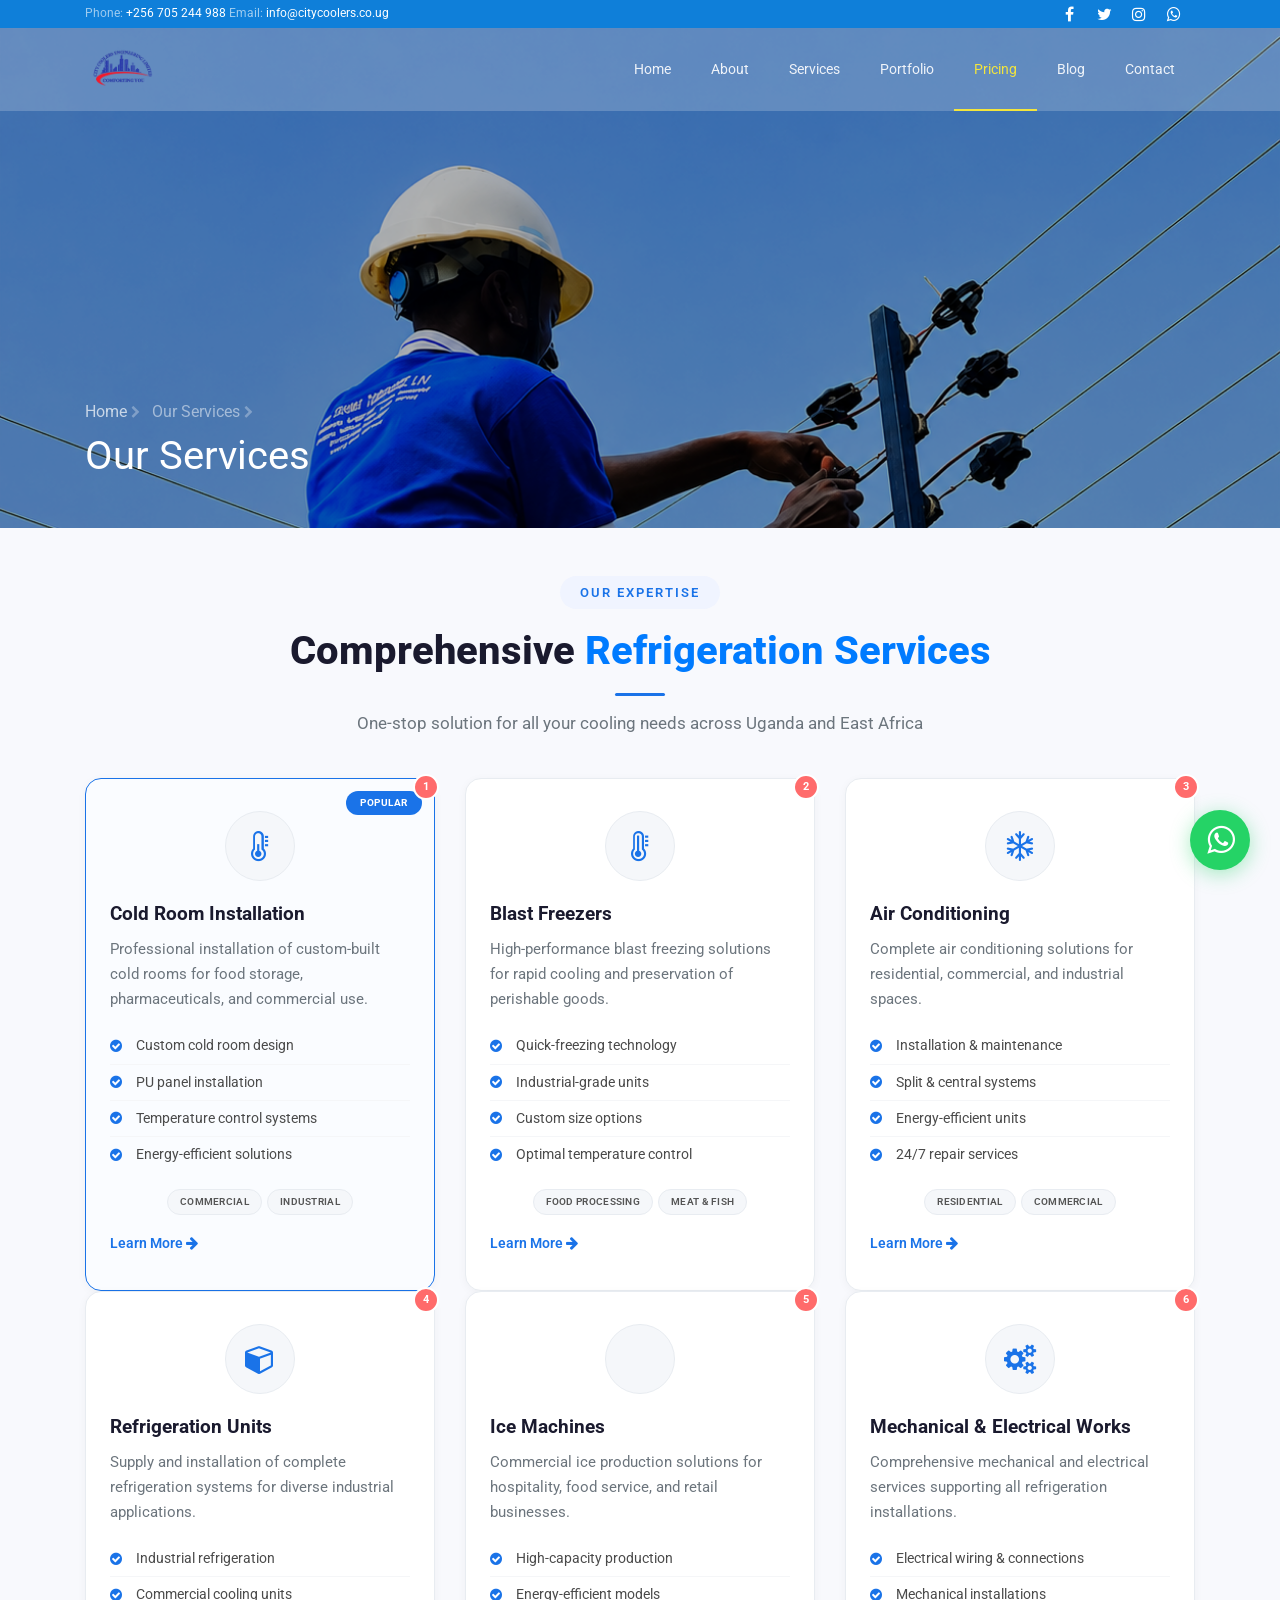
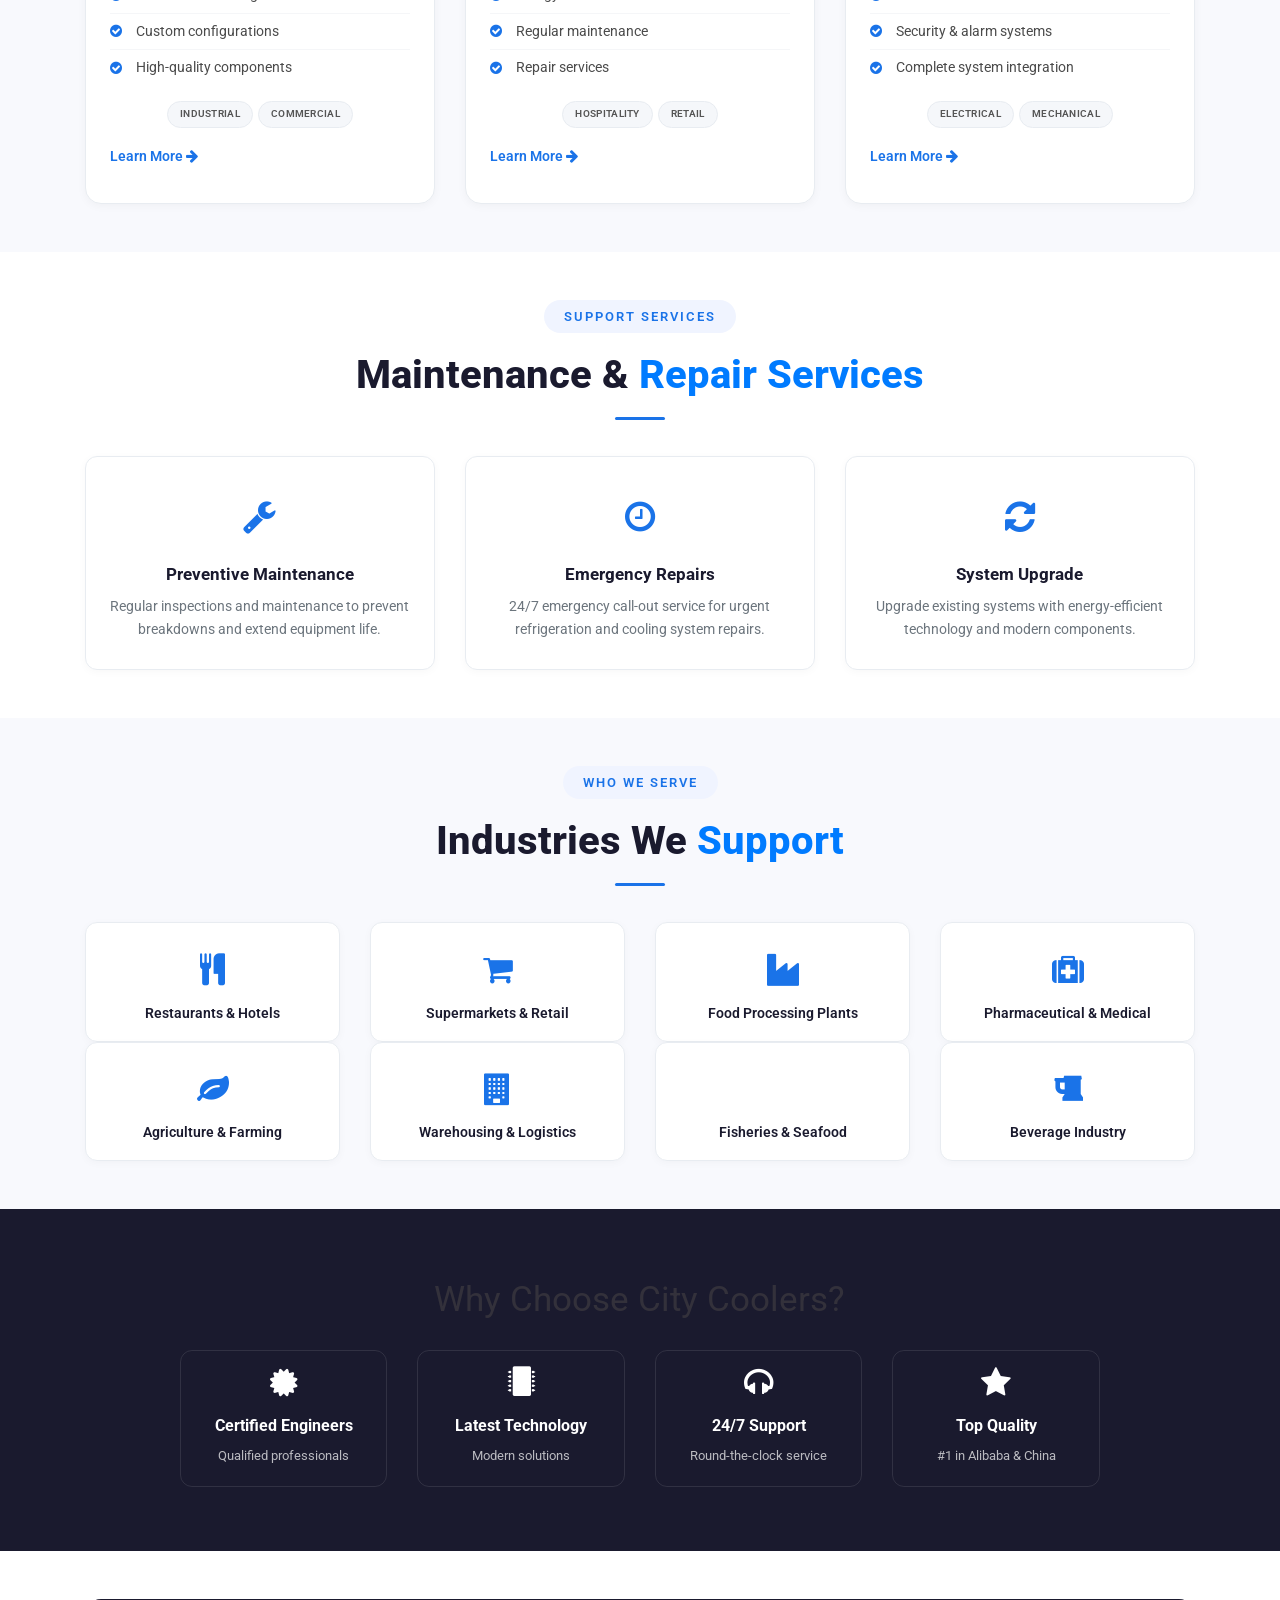
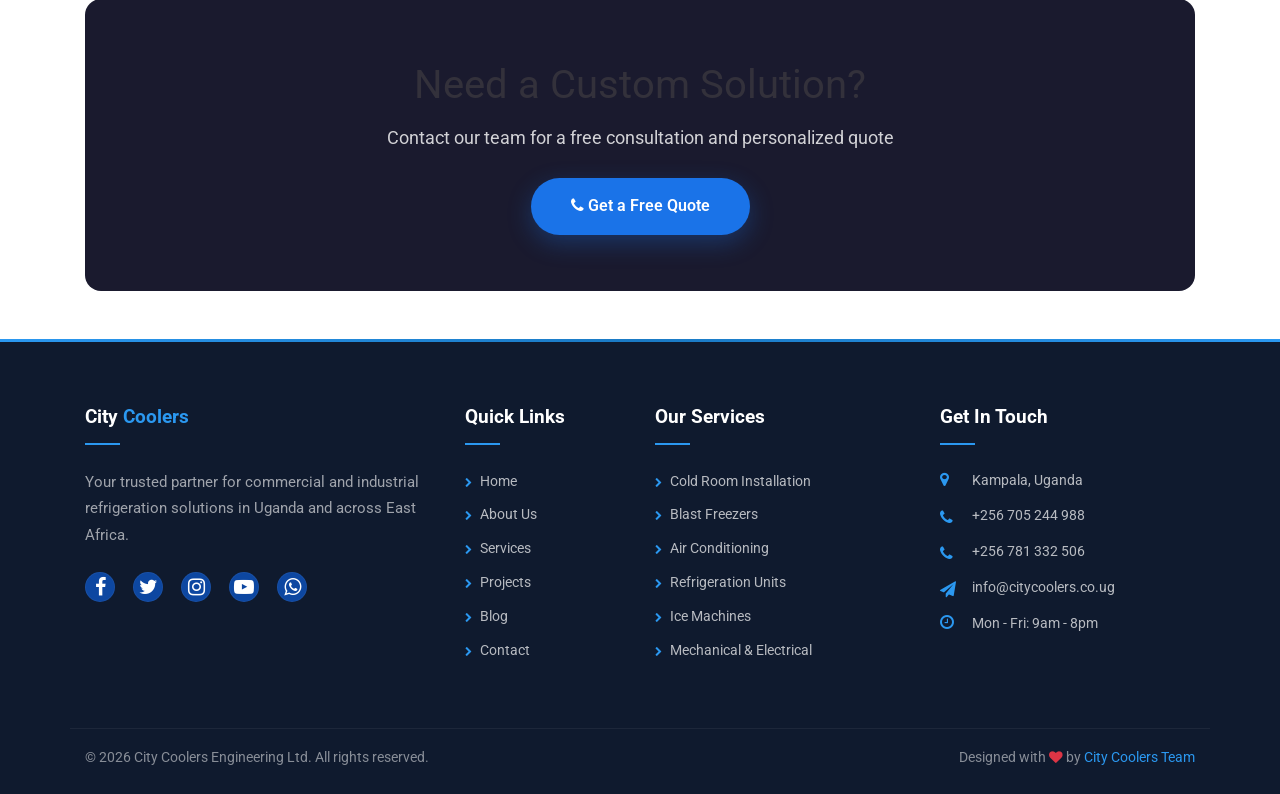
<file: pricing.html>
<!DOCTYPE html>
<html lang="en">
<head>
    <!-- Primary Meta Tags -->
    <title>Pricing - City Coolers Engineering Ltd | Affordable Refrigeration Solutions</title>
    <meta name="description" content="Get affordable pricing for refrigeration, air conditioning, and cold room installation services from City Coolers in Kampala, Uganda. Request a free quote today.">
    <meta name="keywords" content="refrigeration pricing Uganda, air conditioning cost Kampala, cold room installation price, affordable cooling solutions, City Coolers pricing">
    <meta name="robots" content="index, follow">
    
    <!-- Open Graph / Facebook -->
    <meta property="og:type" content="website">
    <meta property="og:url" content="https://www.citycoolers.co.ug/pricing.html">
    <meta property="og:title" content="Pricing - City Coolers Engineering Ltd | Affordable Refrigeration Solutions">
    <meta property="og:description" content="Affordable pricing for refrigeration, air conditioning, and cold room installation services in Kampala, Uganda. Request a free quote today.">
    <meta property="og:image" content="https://www.citycoolers.co.ug/images/og-pricing.jpg">
    <meta property="og:image:width" content="1200">
    <meta property="og:image:height" content="630">
    
     <link rel="icon" type="image/svg+xml" href="images/logo.png">
    <!-- Twitter -->
    <meta name="twitter:card" content="summary_large_image">
    <meta name="twitter:title" content="Pricing - City Coolers Engineering Ltd | Affordable Refrigeration Solutions">
    <meta name="twitter:description" content="Affordable pricing for refrigeration, air conditioning, and cold room installation services. Request a free quote today.">
    <meta name="twitter:image" content="https://www.citycoolers.co.ug/images/og-pricing.jpg">
    
    <meta charset="utf-8">
    <meta name="viewport" content="width=device-width, initial-scale=1, shrink-to-fit=no">
    
    <link href="https://fonts.googleapis.com/css?family=Roboto:300,400,500,700&display=swap" rel="stylesheet">
    <link rel="stylesheet" href="https://stackpath.bootstrapcdn.com/font-awesome/4.7.0/css/font-awesome.min.css">
    <link rel="stylesheet" href="css/animate.css">
    <link rel="stylesheet" href="css/owl.carousel.min.css">
    <link rel="stylesheet" href="css/owl.theme.default.min.css">
    <link rel="stylesheet" href="css/magnific-popup.css">
    <link rel="stylesheet" href="css/flaticon.css">
    <link rel="stylesheet" href="css/style.css">

    
    <style>
        /* =============================================
                   SIMPLE & CLEAN STYLES
                   ============================================= */
        
        /* ----- Section Headers ----- */
        .section-title-wrapper .subheading {
            display: inline-block;
            font-size: 0.8rem;
            letter-spacing: 2px;
            text-transform: uppercase;
            background: #f0f4ff;
            color: #1a73e8;
            padding: 5px 20px;
            border-radius: 50px;
            font-weight: 600;
        }
        
        .section-title-wrapper h2 {
            font-size: 2.5rem;
            font-weight: 800;
            color: #1a1a2e;
            margin-top: 12px;
        }
        
        .section-title-wrapper h2 .text-primary {
            color: #1a73e8;
        }
        
        .section-title-wrapper .section-divider {
            width: 50px;
            height: 3px;
            background: #1a73e8;
            margin: 12px auto;
            border-radius: 2px;
        }
        
        /* ----- Service Cards - Clean & Simple ----- */
        .service-card {
            background: #ffffff;
            border-radius: 16px;
            padding: 2rem 1.5rem;
            transition: all 0.3s ease;
            border: 1px solid #e8ecf1;
            box-shadow: 0 2px 10px rgba(0,0,0,0.04);
            height: 100%;
            position: relative;
        }
        
        .service-card:hover {
            transform: translateY(-6px);
            box-shadow: 0 10px 30px rgba(0,0,0,0.08);
            border-color: #1a73e8;
        }
        
        .service-card .icon-wrapper {
            width: 70px;
            height: 70px;
            background: #f5f7fa;
            border-radius: 50%;
            display: flex;
            align-items: center;
            justify-content: center;
            margin: 0 auto 1.2rem;
            font-size: 30px;
            color: #1a73e8;
            transition: all 0.3s ease;
            border: 1px solid #e8ecf1;
        }
        
        .service-card:hover .icon-wrapper {
            background: #1a73e8;
            color: #fff;
            border-color: #1a73e8;
        }
        
        .service-card .icon-wrapper .icon-badge {
            position: absolute;
            top: -5px;
            right: -5px;
            width: 26px;
            height: 26px;
            background: #ff6b6b;
            border-radius: 50%;
            display: flex;
            align-items: center;
            justify-content: center;
            font-size: 11px;
            color: #fff;
            font-weight: 700;
            border: 2px solid #fff;
        }
        
        .service-card .card-title {
            font-size: 1.2rem;
            font-weight: 700;
            color: #1a1a2e;
            margin-bottom: 0.5rem;
        }
        
        .service-card .card-text {
            color: #6c757d;
            font-size: 0.92rem;
            line-height: 1.7;
            margin-bottom: 1rem;
        }
        
        /* Feature List - Always Visible */
        .service-card .feature-list {
            list-style: none;
            padding: 0;
            margin: 0 0 1rem 0;
            text-align: left;
        }
        
        .service-card .feature-list li {
            padding: 5px 0;
            font-size: 0.88rem;
            color: #4a4a4a;
            display: flex;
            align-items: center;
            gap: 8px;
            border-bottom: 1px solid #f5f6f8;
        }
        
        .service-card .feature-list li:last-child {
            border-bottom: none;
        }
        
        .service-card .feature-list li i {
            color: #1a73e8;
            font-size: 0.9rem;
            width: 18px;
        }
        
        .service-card .service-tags {
            margin-top: 0.8rem;
            display: flex;
            flex-wrap: wrap;
            gap: 5px;
            justify-content: center;
        }
        
        .service-card .service-tags span {
            background: #f5f7fa;
            color: #555;
            padding: 3px 12px;
            border-radius: 15px;
            font-size: 0.65rem;
            font-weight: 600;
            text-transform: uppercase;
            letter-spacing: 0.3px;
            border: 1px solid #e8ecf1;
        }
        
        .service-card:hover .service-tags span {
            background: #1a73e8;
            color: #fff;
            border-color: #1a73e8;
        }
        
        .service-card .card-link {
            display: inline-block;
            margin-top: 1rem;
            color: #1a73e8;
            font-weight: 600;
            font-size: 0.9rem;
            text-decoration: none;
            transition: all 0.3s ease;
        }
        
        .service-card .card-link i {
            transition: transform 0.3s ease;
            display: inline-block;
        }
        
        .service-card:hover .card-link i {
            transform: translateX(4px);
        }
        
        /* Popular Card */
        .service-card.popular {
            border-color: #1a73e8;
            background: #fafcff;
        }
        
        .service-card.popular .popular-badge {
            position: absolute;
            top: 12px;
            right: 12px;
            background: #1a73e8;
            color: #fff;
            padding: 3px 14px;
            border-radius: 15px;
            font-size: 0.6rem;
            font-weight: 700;
            text-transform: uppercase;
            letter-spacing: 0.5px;
        }
        
        /* ----- Industry Cards ----- */
        .industry-card {
            background: #ffffff;
            border-radius: 12px;
            padding: 1.2rem;
            text-align: center;
            transition: all 0.3s ease;
            border: 1px solid #e8ecf1;
            box-shadow: 0 2px 8px rgba(0,0,0,0.03);
            height: 100%;
        }
        
        .industry-card:hover {
            transform: translateY(-4px);
            border-color: #1a73e8;
            box-shadow: 0 8px 25px rgba(0,0,0,0.06);
        }
        
        .industry-card .industry-icon {
            font-size: 2rem;
            color: #1a73e8;
            display: block;
            margin-bottom: 0.3rem;
        }
        
        .industry-card h6 {
            font-weight: 600;
            color: #1a1a2e;
            margin: 0;
            font-size: 0.88rem;
        }
        
        /* ----- Maintenance Cards ----- */
        .maintenance-card {
            background: #ffffff;
            border-radius: 12px;
            padding: 1.8rem 1.5rem;
            text-align: center;
            transition: all 0.3s ease;
            border: 1px solid #e8ecf1;
            box-shadow: 0 2px 8px rgba(0,0,0,0.03);
            height: 100%;
        }
        
        .maintenance-card:hover {
            transform: translateY(-4px);
            border-color: #1a73e8;
            box-shadow: 0 8px 25px rgba(0,0,0,0.06);
        }
        
        .maintenance-card .maintenance-icon {
            font-size: 2.2rem;
            color: #1a73e8;
            display: block;
            margin-bottom: 0.8rem;
        }
        
        .maintenance-card h5 {
            font-weight: 700;
            color: #1a1a2e;
            font-size: 1.05rem;
        }
        
        .maintenance-card p {
            color: #6c757d;
            font-size: 0.88rem;
            line-height: 1.6;
            margin: 0;
        }
        
        /* ----- CTA Banner ----- */
        .cta-banner {
            background: #1a1a2e;
            border-radius: 16px;
            padding: 3.5rem 2rem;
            position: relative;
            overflow: hidden;
        }
        
        .cta-banner .btn-cta {
            background: #1a73e8;
            color: #fff;
            padding: 14px 40px;
            border-radius: 50px;
            font-weight: 600;
            font-size: 1rem;
            transition: all 0.3s ease;
            box-shadow: 0 8px 25px rgba(26, 115, 232, 0.3);
            display: inline-block;
            text-decoration: none;
            position: relative;
            z-index: 1;
            border: none;
        }
        
        .cta-banner .btn-cta:hover {
            transform: translateY(-3px);
            box-shadow: 0 15px 40px rgba(26, 115, 232, 0.4);
            background: #1557b0;
        }
        
        /* ----- AOS Override ----- */
        [data-aos] {
            opacity: 0;
            transition: all 0.6s ease;
        }
        
        [data-aos].aos-animate {
            opacity: 1;
        }
        
        /* ----- Responsive ----- */
        @media (max-width: 768px) {
            .section-title-wrapper h2 {
                font-size: 2rem;
            }
            .service-card {
                padding: 1.5rem 1rem;
            }
            .service-card .icon-wrapper {
                width: 60px;
                height: 60px;
                font-size: 24px;
            }
            .cta-banner {
                padding: 2.5rem 1.5rem;
            }
            .cta-banner .btn-cta {
                padding: 12px 30px;
                font-size: 0.9rem;
            }
        }
        
        @media (max-width: 480px) {
            .section-title-wrapper h2 {
                font-size: 1.6rem;
            }
            .service-card .card-title {
                font-size: 1rem;
            }
            .service-card .feature-list li {
                font-size: 0.82rem;
            }
        }
    </style>
</head>
<body>
    <!-- ===== WHATSAPP FLOATING BUTTON ===== -->
<a href="https://wa.me/256748239124" target="_blank" class="whatsapp-float" aria-label="Chat on WhatsApp">
    <i class="fa fa-whatsapp whatsapp-icon"></i>
</a>

<style>
/* =============================================
   WHATSAPP FLOATING BUTTON
   ============================================= */

.whatsapp-float {
    position: fixed;
    bottom: 30px;
    right: 30px;
    width: 60px;
    height: 60px;
    background: #25D366;
    border-radius: 50%;
    display: flex;
    align-items: center;
    justify-content: center;
    color: #ffffff;
    font-size: 32px;
    text-decoration: none;
    box-shadow: 0 4px 20px rgba(37, 211, 102, 0.4);
    transition: all 0.3s ease;
    z-index: 9999;
    animation: whatsapp-pulse 2s infinite;
}

.whatsapp-float:hover {
    transform: scale(1.1);
    box-shadow: 0 8px 35px rgba(37, 211, 102, 0.5);
    color: #ffffff;
}

.whatsapp-float .whatsapp-icon {
    transition: transform 0.3s ease;
}

.whatsapp-float:hover .whatsapp-icon {
    transform: scale(1.1);
}

/* ---- Pulse Animation ---- */
@keyframes whatsapp-pulse {
    0% {
        box-shadow: 0 0 0 0 rgba(37, 211, 102, 0.4);
    }
    70% {
        box-shadow: 0 0 0 20px rgba(37, 211, 102, 0);
    }
    100% {
        box-shadow: 0 0 0 0 rgba(37, 211, 102, 0);
    }
}

/* ---- Responsive ---- */
@media (max-width: 768px) {
    .whatsapp-float {
        width: 55px;
        height: 55px;
        font-size: 28px;
        bottom: 20px;
        right: 20px;
    }
}

@media (max-width: 480px) {
    .whatsapp-float {
        width: 50px;
        height: 50px;
        font-size: 24px;
        bottom: 15px;
        right: 15px;
    }
}
</style>
    <!-- ===== TOP BAR ===== -->
    <div class="wrap">
        <div class="container">
            <div class="row justify-content-between align-items-center">
                <div class="col-12 col-md d-flex align-items-center">
                    <p class="mb-0 phone">
                        <span class="mailus">Phone:</span> <a href="tel:+256705244988">+256 705 244 988</a>
                        <span class="mailus ms-2">Email:</span> <a href="mailto:info@citycoolers.co.ug">info@citycoolers.co.ug</a>
                    </p>
                </div>
                <div class="col-12 col-md d-flex justify-content-md-end">
                    <div class="social-media">
                        <p class="mb-0 d-flex">
                            <a href="#" class="d-flex align-items-center justify-content-center"><span class="fa fa-facebook"><span class="sr-only">Facebook</span></span></a>
                            <a href="#" class="d-flex align-items-center justify-content-center"><span class="fa fa-twitter"><span class="sr-only">Twitter</span></span></a>
                            <a href="#" class="d-flex align-items-center justify-content-center"><span class="fa fa-instagram"><span class="sr-only">Instagram</span></span></a>
                            <a href="#" class="d-flex align-items-center justify-content-center"><span class="fa fa-whatsapp"><span class="sr-only">WhatsApp</span></span></a>
                        </p>
                    </div>
                </div>
            </div>
        </div>
    </div>

    <!-- ===== NAVBAR ===== -->
    <nav class="navbar navbar-expand-lg navbar-dark ftco_navbar bg-dark ftco-navbar-light" id="ftco-navbar">
        <div class="container">
    <a class="navbar-brand" href="index.html">
        <img src="images/logo.png" alt="City Coolers Logo" class="navbar-logo">
    </a>
    <button class="navbar-toggler" type="button" data-toggle="collapse" data-target="#ftco-nav" aria-controls="ftco-nav" aria-expanded="false" aria-label="Toggle navigation">
        <span class="fa fa-bars"></span> Menu
    </button>
    <div class="collapse navbar-collapse" id="ftco-nav">
        <ul class="navbar-nav ml-auto">
            <li class="nav-item "><a href="index.html" class="nav-link">Home</a></li>
            <li class="nav-item"><a href="about.html" class="nav-link">About</a></li>
            <li class="nav-item"><a href="services.html" class="nav-link">Services</a></li>
            <li class="nav-item"><a href="portfolio.html" class="nav-link">Portfolio</a></li>
            <li class="nav-item active"><a href="pricing.html" class="nav-link">Pricing</a></li>
            <li class="nav-item"><a href="blog.html" class="nav-link">Blog</a></li>
            <li class="nav-item"><a href="contact.html" class="nav-link">Contact</a></li>
        </ul>
    </div>
</div>

<style>
.navbar-brand {
    display: flex;
    align-items: center;
}

.navbar-logo {
    height: 100px;
    width: auto;
    max-height: 45px;
    object-fit: contain;
}

@media (max-width: 768px) {
    .navbar-logo {
        height: 35px;
        max-height: 35px;
    }
}
</style>
    </nav>

    <!-- ===== HERO ===== -->
    <section class="hero-wrap hero-wrap-2" style="background-image: url('images/sliders/inner-hero.png');" data-stellar-background-ratio="0.5">
        <div class="overlay"></div>
        <div class="container">
            <div class="row no-gutters slider-text align-items-end">
                <div class="col-md-9 ftco-animate pb-5">
                    <p class="breadcrumbs mb-2">
                        <span class="mr-2"><a href="index.html">Home <i class="fa fa-chevron-right"></i></a></span>
                        <span>Our Services <i class="fa fa-chevron-right"></i></span>
                    </p>
                    <h1 class="mb-0 bread" data-aos="fade-up" data-aos-duration="600">Our Services</h1>
                </div>
            </div>
        </div>
    </section>

    <!-- ===== MAIN SERVICES ===== -->
    <section class="ftco-section bg-light py-5">
        <div class="container">
            <div class="row justify-content-center pb-4">
                <div class="col-md-8 text-center section-title-wrapper" data-aos="fade-up" data-aos-duration="600">
                    <span class="subheading">Our Expertise</span>
                    <h2>Comprehensive <span class="text-primary">Refrigeration Services</span></h2>
                    <div class="section-divider"></div>
                    <p class="text-muted" style="font-size:1.05rem;">One-stop solution for all your cooling needs across Uganda and East Africa</p>
                </div>
            </div>

            <div class="row g-4">
                <!-- Service 1: Cold Room Installation -->
                <div class="col-md-6 col-lg-4" data-aos="fade-up" data-aos-delay="60" data-aos-duration="600">
                    <div class="service-card popular">
                        <span class="popular-badge">Popular</span>
                        <div class="icon-wrapper">
                            <i class="fa fa-thermometer-half"></i>
                            <span class="icon-badge">1</span>
                        </div>
                        <h5 class="card-title">Cold Room Installation</h5>
                        <p class="card-text">Professional installation of custom-built cold rooms for food storage, pharmaceuticals, and commercial use.</p>
                        <ul class="feature-list">
                            <li><i class="fa fa-check-circle"></i> Custom cold room design</li>
                            <li><i class="fa fa-check-circle"></i> PU panel installation</li>
                            <li><i class="fa fa-check-circle"></i> Temperature control systems</li>
                            <li><i class="fa fa-check-circle"></i> Energy-efficient solutions</li>
                        </ul>
                        <div class="service-tags">
                            <span>Commercial</span>
                            <span>Industrial</span>
                        </div>
                        <a href="contact.html" class="card-link">Learn More <i class="fa fa-arrow-right"></i></a>
                    </div>
                </div>

                <!-- Service 2: Blast Freezers -->
                <div class="col-md-6 col-lg-4" data-aos="fade-up" data-aos-delay="120" data-aos-duration="600">
                    <div class="service-card">
                        <div class="icon-wrapper">
                            <i class="fa fa-thermometer-full"></i>
                            <span class="icon-badge">2</span>
                        </div>
                        <h5 class="card-title">Blast Freezers</h5>
                        <p class="card-text">High-performance blast freezing solutions for rapid cooling and preservation of perishable goods.</p>
                        <ul class="feature-list">
                            <li><i class="fa fa-check-circle"></i> Quick-freezing technology</li>
                            <li><i class="fa fa-check-circle"></i> Industrial-grade units</li>
                            <li><i class="fa fa-check-circle"></i> Custom size options</li>
                            <li><i class="fa fa-check-circle"></i> Optimal temperature control</li>
                        </ul>
                        <div class="service-tags">
                            <span>Food Processing</span>
                            <span>Meat &amp; Fish</span>
                        </div>
                        <a href="contact.html" class="card-link">Learn More <i class="fa fa-arrow-right"></i></a>
                    </div>
                </div>

                <!-- Service 3: Air Conditioning -->
                <div class="col-md-6 col-lg-4" data-aos="fade-up" data-aos-delay="180" data-aos-duration="600">
                    <div class="service-card">
                        <div class="icon-wrapper">
                            <i class="fa fa-snowflake-o"></i>
                            <span class="icon-badge">3</span>
                        </div>
                        <h5 class="card-title">Air Conditioning</h5>
                        <p class="card-text">Complete air conditioning solutions for residential, commercial, and industrial spaces.</p>
                        <ul class="feature-list">
                            <li><i class="fa fa-check-circle"></i> Installation &amp; maintenance</li>
                            <li><i class="fa fa-check-circle"></i> Split &amp; central systems</li>
                            <li><i class="fa fa-check-circle"></i> Energy-efficient units</li>
                            <li><i class="fa fa-check-circle"></i> 24/7 repair services</li>
                        </ul>
                        <div class="service-tags">
                            <span>Residential</span>
                            <span>Commercial</span>
                        </div>
                        <a href="contact.html" class="card-link">Learn More <i class="fa fa-arrow-right"></i></a>
                    </div>
                </div>

                <!-- Service 4: Refrigeration Units -->
                <div class="col-md-6 col-lg-4" data-aos="fade-up" data-aos-delay="60" data-aos-duration="600">
                    <div class="service-card">
                        <div class="icon-wrapper">
                            <i class="fa fa-cube"></i>
                            <span class="icon-badge">4</span>
                        </div>
                        <h5 class="card-title">Refrigeration Units</h5>
                        <p class="card-text">Supply and installation of complete refrigeration systems for diverse industrial applications.</p>
                        <ul class="feature-list">
                            <li><i class="fa fa-check-circle"></i> Industrial refrigeration</li>
                            <li><i class="fa fa-check-circle"></i> Commercial cooling units</li>
                            <li><i class="fa fa-check-circle"></i> Custom configurations</li>
                            <li><i class="fa fa-check-circle"></i> High-quality components</li>
                        </ul>
                        <div class="service-tags">
                            <span>Industrial</span>
                            <span>Commercial</span>
                        </div>
                        <a href="contact.html" class="card-link">Learn More <i class="fa fa-arrow-right"></i></a>
                    </div>
                </div>

                <!-- Service 5: Ice Machines -->
                <div class="col-md-6 col-lg-4" data-aos="fade-up" data-aos-delay="120" data-aos-duration="600">
                    <div class="service-card">
                        <div class="icon-wrapper">
                            <i class="fa fa-ice-cream"></i>
                            <span class="icon-badge">5</span>
                        </div>
                        <h5 class="card-title">Ice Machines</h5>
                        <p class="card-text">Commercial ice production solutions for hospitality, food service, and retail businesses.</p>
                        <ul class="feature-list">
                            <li><i class="fa fa-check-circle"></i> High-capacity production</li>
                            <li><i class="fa fa-check-circle"></i> Energy-efficient models</li>
                            <li><i class="fa fa-check-circle"></i> Regular maintenance</li>
                            <li><i class="fa fa-check-circle"></i> Repair services</li>
                        </ul>
                        <div class="service-tags">
                            <span>Hospitality</span>
                            <span>Retail</span>
                        </div>
                        <a href="contact.html" class="card-link">Learn More <i class="fa fa-arrow-right"></i></a>
                    </div>
                </div>

                <!-- Service 6: Mechanical & Electrical -->
                <div class="col-md-6 col-lg-4" data-aos="fade-up" data-aos-delay="180" data-aos-duration="600">
                    <div class="service-card">
                        <div class="icon-wrapper">
                            <i class="fa fa-cogs"></i>
                            <span class="icon-badge">6</span>
                        </div>
                        <h5 class="card-title">Mechanical &amp; Electrical Works</h5>
                        <p class="card-text">Comprehensive mechanical and electrical services supporting all refrigeration installations.</p>
                        <ul class="feature-list">
                            <li><i class="fa fa-check-circle"></i> Electrical wiring &amp; connections</li>
                            <li><i class="fa fa-check-circle"></i> Mechanical installations</li>
                            <li><i class="fa fa-check-circle"></i> Security &amp; alarm systems</li>
                            <li><i class="fa fa-check-circle"></i> Complete system integration</li>
                        </ul>
                        <div class="service-tags">
                            <span>Electrical</span>
                            <span>Mechanical</span>
                        </div>
                        <a href="contact.html" class="card-link">Learn More <i class="fa fa-arrow-right"></i></a>
                    </div>
                </div>
            </div>
        </div>
    </section>

    <!-- ===== MAINTENANCE & REPAIR ===== -->
    <section class="ftco-section py-5">
        <div class="container">
            <div class="row justify-content-center pb-4">
                <div class="col-md-8 text-center section-title-wrapper" data-aos="fade-up" data-aos-duration="600">
                    <span class="subheading">Support Services</span>
                    <h2>Maintenance &amp; <span class="text-primary">Repair Services</span></h2>
                    <div class="section-divider"></div>
                </div>
            </div>
            <div class="row g-4">
                <div class="col-md-4" data-aos="fade-up" data-aos-delay="60" data-aos-duration="600">
                    <div class="maintenance-card">
                        <span class="maintenance-icon"><i class="fa fa-wrench"></i></span>
                        <h5>Preventive Maintenance</h5>
                        <p>Regular inspections and maintenance to prevent breakdowns and extend equipment life.</p>
                    </div>
                </div>
                <div class="col-md-4" data-aos="fade-up" data-aos-delay="120" data-aos-duration="600">
                    <div class="maintenance-card">
                        <span class="maintenance-icon"><i class="fa fa-clock-o"></i></span>
                        <h5>Emergency Repairs</h5>
                        <p>24/7 emergency call-out service for urgent refrigeration and cooling system repairs.</p>
                    </div>
                </div>
                <div class="col-md-4" data-aos="fade-up" data-aos-delay="180" data-aos-duration="600">
                    <div class="maintenance-card">
                        <span class="maintenance-icon"><i class="fa fa-refresh"></i></span>
                        <h5>System Upgrade</h5>
                        <p>Upgrade existing systems with energy-efficient technology and modern components.</p>
                    </div>
                </div>
            </div>
        </div>
    </section>

    <!-- ===== INDUSTRIES SERVED ===== -->
    <section class="ftco-section bg-light py-5">
        <div class="container">
            <div class="row justify-content-center pb-4">
                <div class="col-md-8 text-center section-title-wrapper" data-aos="fade-up" data-aos-duration="600">
                    <span class="subheading">Who We Serve</span>
                    <h2>Industries We <span class="text-primary">Support</span></h2>
                    <div class="section-divider"></div>
                </div>
            </div>
            <div class="row g-3">
                <div class="col-md-3 col-6" data-aos="fade-up" data-aos-delay="60" data-aos-duration="500">
                    <div class="industry-card">
                        <span class="industry-icon"><i class="fa fa-cutlery"></i></span>
                        <h6>Restaurants &amp; Hotels</h6>
                    </div>
                </div>
                <div class="col-md-3 col-6" data-aos="fade-up" data-aos-delay="90" data-aos-duration="500">
                    <div class="industry-card">
                        <span class="industry-icon"><i class="fa fa-shopping-cart"></i></span>
                        <h6>Supermarkets &amp; Retail</h6>
                    </div>
                </div>
                <div class="col-md-3 col-6" data-aos="fade-up" data-aos-delay="120" data-aos-duration="500">
                    <div class="industry-card">
                        <span class="industry-icon"><i class="fa fa-industry"></i></span>
                        <h6>Food Processing Plants</h6>
                    </div>
                </div>
                <div class="col-md-3 col-6" data-aos="fade-up" data-aos-delay="150" data-aos-duration="500">
                    <div class="industry-card">
                        <span class="industry-icon"><i class="fa fa-medkit"></i></span>
                        <h6>Pharmaceutical &amp; Medical</h6>
                    </div>
                </div>
                <div class="col-md-3 col-6" data-aos="fade-up" data-aos-delay="180" data-aos-duration="500">
                    <div class="industry-card">
                        <span class="industry-icon"><i class="fa fa-leaf"></i></span>
                        <h6>Agriculture &amp; Farming</h6>
                    </div>
                </div>
                <div class="col-md-3 col-6" data-aos="fade-up" data-aos-delay="210" data-aos-duration="500">
                    <div class="industry-card">
                        <span class="industry-icon"><i class="fa fa-building"></i></span>
                        <h6>Warehousing &amp; Logistics</h6>
                    </div>
                </div>
                <div class="col-md-3 col-6" data-aos="fade-up" data-aos-delay="240" data-aos-duration="500">
                    <div class="industry-card">
                        <span class="industry-icon"><i class="fa fa-fish"></i></span>
                        <h6>Fisheries &amp; Seafood</h6>
                    </div>
                </div>
                <div class="col-md-3 col-6" data-aos="fade-up" data-aos-delay="270" data-aos-duration="500">
                    <div class="industry-card">
                        <span class="industry-icon"><i class="fa fa-beer"></i></span>
                        <h6>Beverage Industry</h6>
                    </div>
                </div>
            </div>
        </div>
    </section>

    <!-- ===== WHY CHOOSE US ===== -->
    <section class="ftco-section py-5" style="background: #1a1a2e;">
        <div class="container">
            <div class="row justify-content-center py-3">
                <div class="col-md-10 text-center text-white">
                    <h3 class="fw-bold" data-aos="fade-up" data-aos-duration="600" style="font-size:2.2rem;">Why Choose City Coolers?</h3>
                    <div class="row mt-4 g-3">
                        <div class="col-md-3" data-aos="fade-up" data-aos-delay="60" data-aos-duration="600">
                            <div class="p-3" style="border: 1px solid rgba(255,255,255,0.1); border-radius: 12px;">
                                <span class="fa fa-certificate" style="font-size:2rem;"></span>
                                <p class="mt-2 mb-0"><strong>Certified Engineers</strong></p>
                                <small style="opacity:0.7;">Qualified professionals</small>
                            </div>
                        </div>
                        <div class="col-md-3" data-aos="fade-up" data-aos-delay="120" data-aos-duration="600">
                            <div class="p-3" style="border: 1px solid rgba(255,255,255,0.1); border-radius: 12px;">
                                <span class="fa fa-microchip" style="font-size:2rem;"></span>
                                <p class="mt-2 mb-0"><strong>Latest Technology</strong></p>
                                <small style="opacity:0.7;">Modern solutions</small>
                            </div>
                        </div>
                        <div class="col-md-3" data-aos="fade-up" data-aos-delay="180" data-aos-duration="600">
                            <div class="p-3" style="border: 1px solid rgba(255,255,255,0.1); border-radius: 12px;">
                                <span class="fa fa-headphones" style="font-size:2rem;"></span>
                                <p class="mt-2 mb-0"><strong>24/7 Support</strong></p>
                                <small style="opacity:0.7;">Round-the-clock service</small>
                            </div>
                        </div>
                        <div class="col-md-3" data-aos="fade-up" data-aos-delay="240" data-aos-duration="600">
                            <div class="p-3" style="border: 1px solid rgba(255,255,255,0.1); border-radius: 12px;">
                                <span class="fa fa-star" style="font-size:2rem;"></span>
                                <p class="mt-2 mb-0"><strong>Top Quality</strong></p>
                                <small style="opacity:0.7;">#1 in Alibaba &amp; China</small>
                            </div>
                        </div>
                    </div>
                </div>
            </div>
        </div>
    </section>

    <!-- ===== CTA BANNER ===== -->
    <section class="ftco-section py-5">
        <div class="container">
            <div class="cta-banner" data-aos="fade-up" data-aos-duration="700">
                <div class="row justify-content-center">
                    <div class="col-md-10 text-center text-white position-relative" style="z-index:1;">
                        <h2 class="fw-bold" style="font-size:2.5rem;">Need a Custom Solution?</h2>
                        <p class="mb-4" style="font-size:1.1rem; opacity:0.8;">Contact our team for a free consultation and personalized quote</p>
                        <a href="contact.html" class="btn-cta">
                            <i class="fa fa-phone me-2"></i> Get a Free Quote
                        </a>
                    </div>
                </div>
            </div>
        </div>
    </section>

    <!-- ===== FOOTER ===== -->
    <footer class="footer ftco-section">
    <div class="container">
        <div class="row">
            <!-- Column 1: Company Info -->
            <div class="col-md-6 col-lg-4 mb-4 mb-md-0">
                <h2 class="footer-heading">City <span>Coolers</span></h2>
                <p class="footer-description">Your trusted partner for commercial and industrial refrigeration solutions in Uganda and across East Africa.</p>
                <ul class="ftco-footer-social list-unstyled d-flex mt-4">
                    <li class="ftco-animate"><a href="#"><span class="fa fa-facebook"></span></a></li>
                    <li class="ftco-animate"><a href="#"><span class="fa fa-twitter"></span></a></li>
                    <li class="ftco-animate"><a href="#"><span class="fa fa-instagram"></span></a></li>
                    <li class="ftco-animate"><a href="#"><span class="fa fa-youtube-play"></span></a></li>
                    <li class="ftco-animate"><a href="#"><span class="fa fa-whatsapp"></span></a></li>
                </ul>
            </div>

            <!-- Column 2: Quick Links -->
            <div class="col-md-6 col-lg-2 mb-4 mb-md-0">
                <h2 class="footer-heading">Quick Links</h2>
                <ul class="list-unstyled footer-links">
                    <li><a href="index.html"><i class="fa fa-chevron-right"></i> Home</a></li>
                    <li><a href="about.html"><i class="fa fa-chevron-right"></i> About Us</a></li>
                    <li><a href="services.html"><i class="fa fa-chevron-right"></i> Services</a></li>
                    <li><a href="projects.html"><i class="fa fa-chevron-right"></i> Projects</a></li>
                    <li><a href="blog.html"><i class="fa fa-chevron-right"></i> Blog</a></li>
                    <li><a href="contact.html"><i class="fa fa-chevron-right"></i> Contact</a></li>
                </ul>
            </div>

            <!-- Column 3: Services -->
            <div class="col-md-6 col-lg-3 mb-4 mb-md-0">
                <h2 class="footer-heading">Our Services</h2>
                <ul class="list-unstyled footer-links">
                    <li><a href="#"><i class="fa fa-chevron-right"></i> Cold Room Installation</a></li>
                    <li><a href="#"><i class="fa fa-chevron-right"></i> Blast Freezers</a></li>
                    <li><a href="#"><i class="fa fa-chevron-right"></i> Air Conditioning</a></li>
                    <li><a href="#"><i class="fa fa-chevron-right"></i> Refrigeration Units</a></li>
                    <li><a href="#"><i class="fa fa-chevron-right"></i> Ice Machines</a></li>
                    <li><a href="#"><i class="fa fa-chevron-right"></i> Mechanical &amp; Electrical</a></li>
                </ul>
            </div>

            <!-- Column 4: Contact Info -->
            <div class="col-md-6 col-lg-3 mb-4 mb-md-0">
                <h2 class="footer-heading">Get In Touch</h2>
                <ul class="list-unstyled footer-contact">
                    <li>
                        <span class="icon fa fa-map-marker"></span>
                        <span class="text">Kampala, Uganda</span>
                    </li>
                    <li>
                        <a href="tel:+256705244988">
                            <span class="icon fa fa-phone"></span>
                            <span class="text">+256 705 244 988</span>
                        </a>
                    </li>
                    <li>
                        <a href="tel:+256781332506">
                            <span class="icon fa fa-phone"></span>
                            <span class="text">+256 781 332 506</span>
                        </a>
                    </li>
                    <li>
                        <a href="mailto:info@citycoolers.co.ug">
                            <span class="icon fa fa-paper-plane"></span>
                            <span class="text">info@citycoolers.co.ug</span>
                        </a>
                    </li>
                    <li>
                        <span class="icon fa fa-clock-o"></span>
                        <span class="text">Mon - Fri: 9am - 8pm</span>
                    </li>
                </ul>
            </div>
        </div>

        <!-- Bottom Bar -->
        <div class="row mt-5 pt-3 footer-bottom">
            <div class="col-md-6 text-center text-md-left">
                <p class="copyright mb-0">
                    &copy; <script>document.write(new Date().getFullYear());</script> City Coolers Engineering Ltd. All rights reserved.
                </p>
            </div>
            <div class="col-md-6 text-center text-md-right">
                <p class="copyright mb-0">
                    Designed with <i class="fa fa-heart text-danger" aria-hidden="true"></i> by <a href="#" target="_blank">City Coolers Team</a>
                </p>
            </div>
        </div>
    </div>
</footer>

<style>
/* =============================================
   FOOTER - PROFESSIONAL & CLEAN
   ============================================= */

.footer {
    background: #0f1a2e;
    color: rgba(255, 255, 255, 0.8);
    padding: 4rem 0 0;
    position: relative;
}

.footer::before {
    content: '';
    position: absolute;
    top: 0;
    left: 0;
    right: 0;
    height: 3px;
    background: linear-gradient(90deg, #2b98f0, #1a7ac4, #2b98f0);
}

/* ---- Headings ---- */
.footer .footer-heading {
    font-size: 1.2rem;
    font-weight: 700;
    color: #ffffff;
    margin-bottom: 1.5rem;
    position: relative;
    padding-bottom: 0.8rem;
}

.footer .footer-heading::after {
    content: '';
    position: absolute;
    bottom: 0;
    left: 0;
    width: 35px;
    height: 2px;
    background: #2b98f0;
}

.footer .footer-heading span {
    color: #2b98f0;
}

/* ---- Description ---- */
.footer-description {
    font-size: 0.92rem;
    line-height: 1.8;
    color: rgba(255, 255, 255, 0.7);
    margin-bottom: 1.5rem;
}

/* ---- Social Icons ---- */
.ftco-footer-social {
    gap: 8px;
}

.ftco-footer-social li a {
    width: 38px;
    height: 38px;
    background: rgba(255, 255, 255, 0.08);
    border-radius: 50%;
    display: flex;
    align-items: center;
    justify-content: center;
    color: #fff;
    font-size: 16px;
    transition: all 0.3s ease;
    border: 1px solid rgba(255, 255, 255, 0.05);
}

.ftco-footer-social li a:hover {
    background: #2b98f0;
    transform: translateY(-3px);
    box-shadow: 0 5px 15px rgba(43, 152, 240, 0.3);
    border-color: #2b98f0;
}

/* ---- Footer Links ---- */
.footer-links li {
    margin-bottom: 0.5rem;
}

.footer-links li a {
    color: rgba(255, 255, 255, 0.7);
    text-decoration: none;
    transition: all 0.3s ease;
    display: flex;
    align-items: center;
    gap: 8px;
    font-size: 0.9rem;
}

.footer-links li a i {
    font-size: 10px;
    color: #2b98f0;
    transition: transform 0.3s ease;
}

.footer-links li a:hover {
    color: #ffffff;
    transform: translateX(5px);
}

.footer-links li a:hover i {
    transform: translateX(3px);
}

/* ---- Contact Info ---- */
.footer-contact li {
    display: flex;
    align-items: flex-start;
    gap: 12px;
    margin-bottom: 0.8rem;
    font-size: 0.9rem;
    color: rgba(255, 255, 255, 0.7);
}

.footer-contact li .icon {
    color: #2b98f0;
    font-size: 16px;
    width: 20px;
    margin-top: 2px;
    flex-shrink: 0;
}

.footer-contact li .text {
    color: rgba(255, 255, 255, 0.7);
    line-height: 1.6;
}

.footer-contact li a {
    color: rgba(255, 255, 255, 0.7);
    text-decoration: none;
    transition: color 0.3s ease;
    display: flex;
    align-items: center;
    gap: 12px;
}

.footer-contact li a:hover {
    color: #2b98f0;
}

.footer-contact li a:hover .text {
    color: #2b98f0;
}

/* ---- Bottom Bar ---- */
.footer-bottom {
    border-top: 1px solid rgba(255, 255, 255, 0.06);
    padding-top: 1.5rem;
    padding-bottom: 1.5rem;
}

.footer-bottom .copyright {
    font-size: 0.85rem;
    color: rgba(255, 255, 255, 0.5);
}

.footer-bottom .copyright a {
    color: #2b98f0;
    text-decoration: none;
    transition: color 0.3s ease;
}

.footer-bottom .copyright a:hover {
    color: #ffffff;
}

.footer-bottom .copyright .fa-heart {
    color: #ff6b6b;
}

/* ---- Responsive ---- */
@media (max-width: 992px) {
    .footer {
        padding: 3rem 0 0;
    }
}

@media (max-width: 768px) {
    .footer {
        padding: 2.5rem 0 0;
    }
    
    .footer .footer-heading {
        font-size: 1.1rem;
        margin-bottom: 1rem;
    }
    
    .footer .footer-heading::after {
        width: 25px;
    }
    
    .ftco-footer-social li a {
        width: 35px;
        height: 35px;
        font-size: 14px;
    }
    
    .footer-bottom {
        text-align: center;
    }
    
    .footer-bottom .col-md-6 {
        text-align: center !important;
        margin-bottom: 0.5rem;
    }
}

@media (max-width: 480px) {
    .footer {
        padding: 2rem 0 0;
    }
    
    .footer .footer-heading {
        font-size: 1rem;
    }
    
    .footer-links li a {
        font-size: 0.85rem;
    }
    
    .footer-contact li {
        font-size: 0.85rem;
    }
    
    .footer-bottom .copyright {
        font-size: 0.8rem;
    }
}
</style>
    
  

    <!-- ===== SCRIPTS ===== -->
    <div id="ftco-loader" class="show fullscreen"><svg class="circular" width="48px" height="48px"><circle class="path-bg" cx="24" cy="24" r="22" fill="none" stroke-width="4" stroke="#eeeeee"/><circle class="path" cx="24" cy="24" r="22" fill="none" stroke-width="4" stroke-miterlimit="10" stroke="#F96D00"/></svg></div>

    <script src="js/jquery.min.js"></script>
    <script src="js/jquery-migrate-3.0.1.min.js"></script>
    <script src="js/popper.min.js"></script>
    <script src="js/bootstrap.min.js"></script>
    <script src="js/jquery.easing.1.3.js"></script>
    <script src="js/jquery.waypoints.min.js"></script>
    <script src="js/jquery.stellar.min.js"></script>
    <script src="js/jquery.animateNumber.min.js"></script>
    <script src="js/owl.carousel.min.js"></script>
    <script src="js/jquery.magnific-popup.min.js"></script>
    <script src="js/scrollax.min.js"></script>
    <script src="https://unpkg.com/aos@2.3.1/dist/aos.js"></script>
    <script src="js/main.js"></script>
    
    <script>
        AOS.init({
            duration: 600,
            once: true,
            offset: 60,
            easing: 'ease'
        });
    </script>

</body>
</html>
</file>
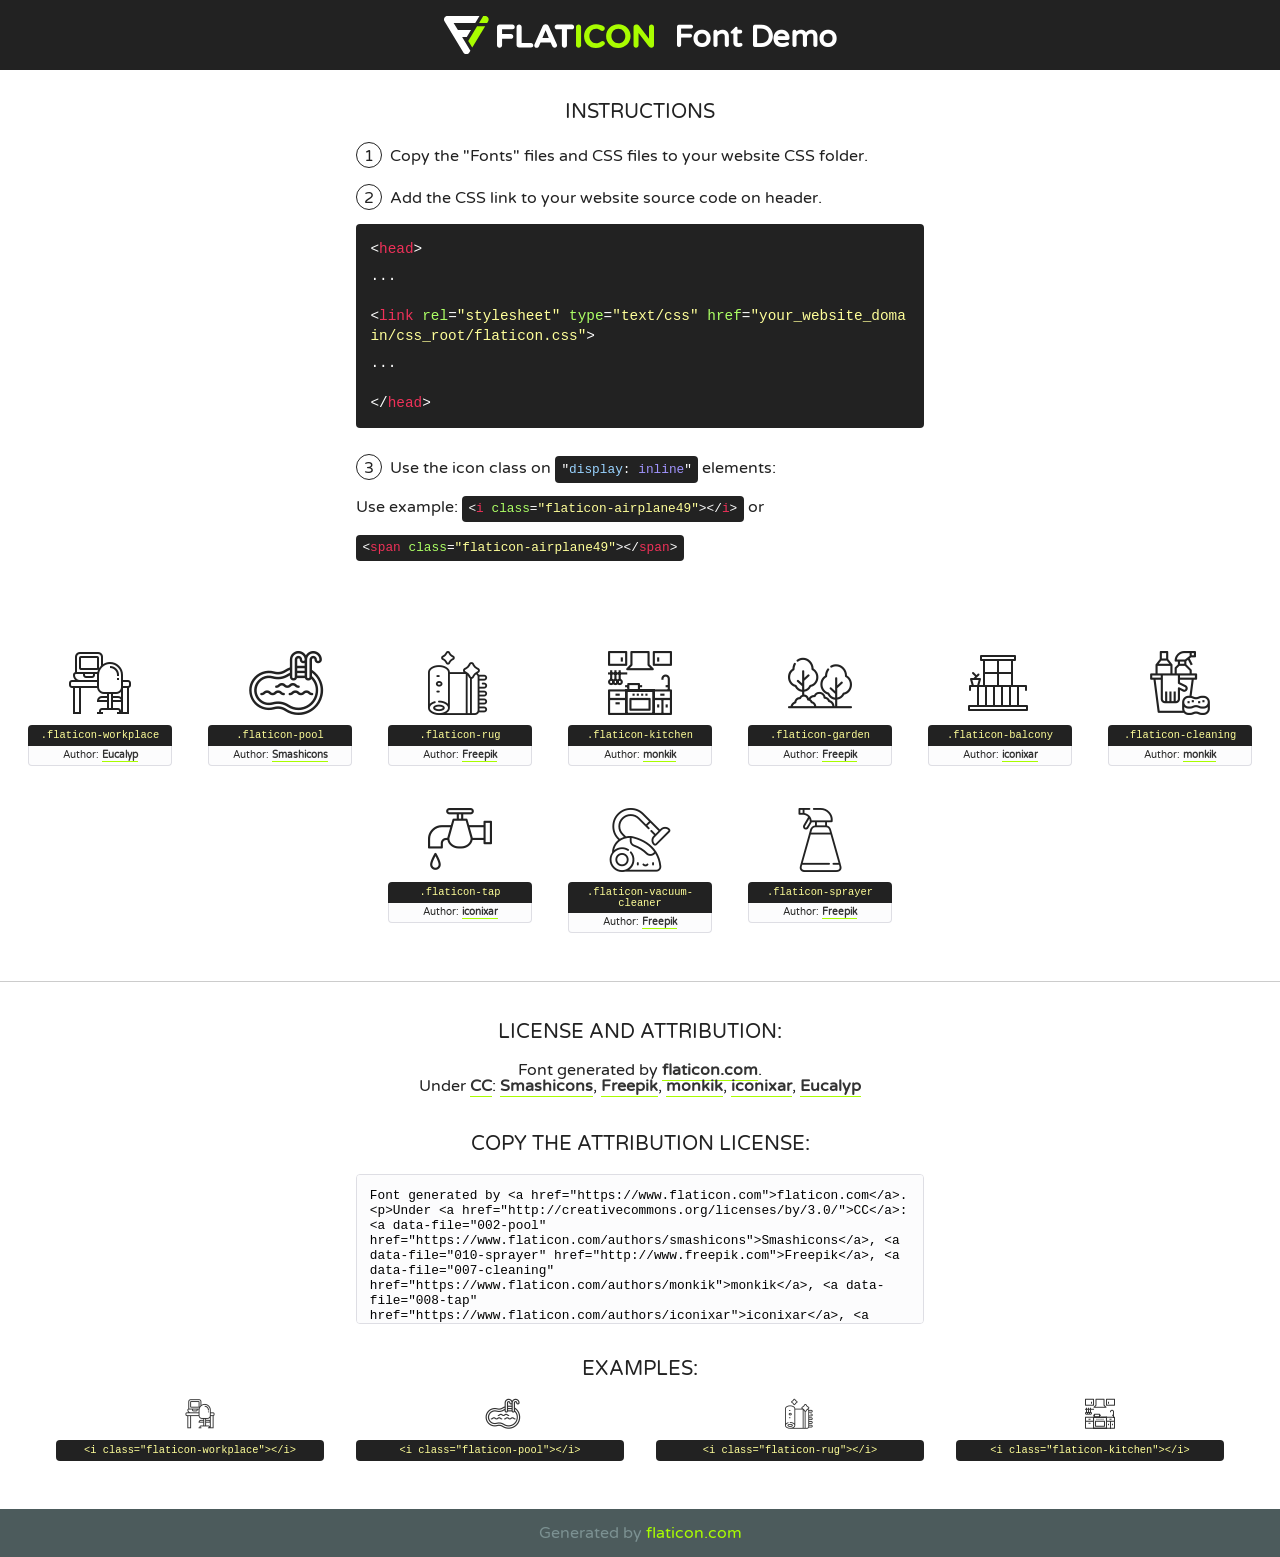
<file: fonts/flaticon/font/flaticon.html>
<!DOCTYPE html>
<!--
  Flaticon icon font: Flaticon
  Creation date: 05/03/2020 03:23
-->
<html>
<!DOCTYPE html>
<html>

<head>
    <title>Flaticon WebFont</title>
    <link href="http://fonts.googleapis.com/css?family=Varela+Round" rel="stylesheet" type="text/css" />
    <link rel="stylesheet" type="text/css" href="flaticon.css">
    <meta charset="UTF-8">
    <style>
    html, body, div, span, applet, object, iframe,
    h1, h2, h3, h4, h5, h6, p, blockquote, pre,
    a, abbr, acronym, address, big, cite, code,
    del, dfn, em, img, ins, kbd, q, s, samp,
    small, strike, strong, sub, sup, tt, var,
    b, u, i, center,
    dl, dt, dd, ol, ul, li,
    fieldset, form, label, legend,
    table, caption, tbody, tfoot, thead, tr, th, td,
    article, aside, canvas, details, embed, 
    figure, figcaption, footer, header, hgroup, 
    menu, nav, output, ruby, section, summary,
    time, mark, audio, video {
        margin: 0;
        padding: 0;
        border: 0;
        font-size: 100%;
        font: inherit;
        vertical-align: baseline;
    }
    /* HTML5 display-role reset for older browsers */
    article, aside, details, figcaption, figure, 
    footer, header, hgroup, menu, nav, section {
        display: block;
    }
    body {
        line-height: 1;
    }
    ol, ul {
        list-style: none;
    }
    blockquote, q {
        quotes: none;
    }
    blockquote:before, blockquote:after,
    q:before, q:after {
        content: '';
        content: none;
    }
    table {
        border-collapse: collapse;
        border-spacing: 0;
    }
    body {
        font-family: 'Varela Round', Helvetica, Arial, sans-serif;
        font-size: 16px;
        color: #222;
    }
    a {
        color: #333;
        border-bottom: 1px solid #a9fd00;
        font-weight: bold;
        text-decoration: none;
    }
    * {
        -moz-box-sizing: border-box;
        -webkit-box-sizing: border-box;
        box-sizing: border-box;
        margin: 0;
        padding: 0;
    }
    [class^="flaticon-"]:before, [class*=" flaticon-"]:before, [class^="flaticon-"]:after, [class*=" flaticon-"]:after {
        font-family: Flaticon;
        font-size: 30px;
        font-style: normal;
        margin-left: 20px;
        color: #333;
    }
    .wrapper {
        max-width: 600px;
        margin: auto;
        padding: 0 1em;
    }
    .title {
        font-size: 1.25em;
        text-align: center;
        margin-bottom: 1em;
        text-transform: uppercase;
    }
    header {
        text-align: center;
        background-color: #222;
        color: #fff;
        padding: 1em;
    }
    header .logo {
        width: 210px;
        height: 38px;
        display: inline-block;
        vertical-align: middle;
        margin-right: 1em;
        border: none;
    }
    header strong {
        font-size: 1.95em;
        font-weight: bold;
        vertical-align: middle;
        margin-top: 5px;
        display: inline-block;
    }
    .demo {
        margin: 2em auto;
        line-height: 1.25em;
    }
    .demo ul li {
        margin-bottom: 1em;
    }
    .demo ul li .num {
        color: #222;
        border-radius: 20px;
        display: inline-block;
        width: 26px;
        padding: 3px;
        height: 26px;
        text-align: center;
        margin-right: 0.5em;
        border: 1px solid #222;
    }
    .demo ul li code {
        background-color: #222;
        border-radius: 4px;
        padding: 0.25em 0.5em;
        display: inline-block;
        color: #fff;
        font-family: Consolas,Monaco,Lucida Console,Liberation Mono,DejaVu Sans Mono,Bitstream Vera Sans Mono,Courier New, monospace;
        font-weight: lighter;
        margin-top: 1em;
        font-size: 0.8em;
        word-break: break-all;
    }
    .demo ul li code.big {
        padding: 1em;
        font-size: 0.9em;
    }
    .demo ul li code .red {
        color: #EF3159;
    }
    .demo ul li code .green {
        color: #ACFF65;
    }
    .demo ul li code .yellow {
        color: #FFFF99;
    }
    .demo ul li code .blue {
        color: #99D3FF;
    }
    .demo ul li code .purple {
        color: #A295FF;
    }
    .demo ul li code .dots {
        margin-top: 0.5em;
        display: block;
    }
    #glyphs {
        border-bottom: 1px solid #ccc;
        padding: 2em 0;
        text-align: center;
    }
    .glyph {
        display: inline-block;
        width: 9em;
        margin: 1em;
        text-align: center;
        vertical-align: top;
        background: #FFF;
    }
    .glyph .glyph-icon {
        padding: 10px;
        display: block;
        font-family:"Flaticon";
        font-size: 64px;
        line-height: 1;
    }
    .glyph .glyph-icon:before {
        font-size: 64px;
        color: #222;
        margin-left: 0;
    }
    .class-name {
        font-size: 0.65em;
        background-color: #222;
        color: #fff;
        border-radius: 4px 4px 0 0;
        padding: 0.5em;
        color: #FFFF99;
        font-family: Consolas,Monaco,Lucida Console,Liberation Mono,DejaVu Sans Mono,Bitstream Vera Sans Mono,Courier New, monospace;
    }
    .author-name {
        font-size: 0.6em;
        background-color: #fcfcfd;
        border: 1px solid #DEDEE4;
        border-top: 0;
        border-radius: 0 0 4px 4px;
        padding: 0.5em;
    }
    .class-name:last-child {
        font-size: 10px;
        color:#888;
    }
    .class-name:last-child a {
        font-size: 10px;
        color:#555;
    }
    .class-name:last-child a:hover {
        color:#a9fd00;
    }
    .glyph > input {
        display: block;
        width: 100px;
        margin: 5px auto;
        text-align: center;
        font-size: 12px;
        cursor: text;
    }
    .glyph > input.icon-input {
        font-family:"Flaticon";
        font-size: 16px;
        margin-bottom: 10px;
    }
    .attribution .title {
        margin-top: 2em;
    }
    .attribution textarea {
        background-color: #fcfcfd;
        padding: 1em;
        border: none;
        box-shadow: none;
        border: 1px solid #DEDEE4;
        border-radius: 4px;
        resize: none;
        width: 100%;
        height: 150px;
        font-size: 0.8em;
        font-family: Consolas,Monaco,Lucida Console,Liberation Mono,DejaVu Sans Mono,Bitstream Vera Sans Mono,Courier New, monospace;
        -webkit-appearance: none;
    }
    .iconsuse {
        margin: 2em auto;
        text-align: center;
        max-width: 1200px;
    }
    .iconsuse:after {
        content: '';
        display: table;
        clear: both;
    }
    .iconsuse .image {
        float: left;
        width: 25%;
        padding: 0 1em;
    }
    .iconsuse .image p {
        margin-bottom: 1em;
    }
    .iconsuse .image span {
        display: block;
        font-size: 0.65em;
        background-color: #222;
        color: #fff;
        border-radius: 4px;
        padding: 0.5em;
        color: #FFFF99;
        margin-top: 1em;
        font-family: Consolas,Monaco,Lucida Console,Liberation Mono,DejaVu Sans Mono,Bitstream Vera Sans Mono,Courier New, monospace;
    }
    #footer {
        text-align: center;
        background-color: #4C5B5C;
        color: #7c9192;
        padding: 1em;
    }
    #footer a {
        border: none;
        color: #a9fd00;
        font-weight: normal;
    }
    @media (max-width: 960px) {
        .iconsuse .image {
            width: 50%;
        }
    }
    @media (max-width: 560px) {
        .iconsuse .image {
            width: 100%;
        }
    }
    </style>
</head>

<body class="characters-off">

    <header>
        <a href="https://www.flaticon.com" target="_blank" class="logo">
            <svg version="1.1" xmlns="http://www.w3.org/2000/svg" xmlns:xlink="http://www.w3.org/1999/xlink" xmlns:a="http://ns.adobe.com/AdobeSVGViewerExtensions/3.0/" viewBox="0 0 560.875 102.036" enable-background="new 0 0 560.875 102.036" xml:space="preserve">
                <defs>
                </defs>
                <g>
                    <g class="letters">
                        <path fill="#ffffff" d="M141.596,29.675c0-3.777,2.985-6.767,6.764-6.767h34.438c3.426,0,6.15,2.728,6.15,6.15
                        c0,3.43-2.724,6.149-6.15,6.149h-27.674v13.091h23.719c3.429,0,6.151,2.724,6.151,6.15c0,3.43-2.723,6.149-6.151,6.149h-23.719
                        v17.574c0,3.773-2.986,6.761-6.764,6.761c-3.779,0-6.764-2.989-6.764-6.761V29.675z"></path>
                        <path fill="#ffffff" d="M193.844,29.149c0-3.781,2.985-6.767,6.764-6.767c3.776,0,6.763,2.985,6.763,6.767v42.957h25.039
                        c3.426,0,6.149,2.726,6.149,6.153c0,3.425-2.723,6.15-6.149,6.15h-31.802c-3.779,0-6.764-2.986-6.764-6.768V29.149z"></path>
                        <path fill="#ffffff" d="M241.891,75.71l21.438-48.407c1.492-3.341,4.215-5.357,7.906-5.357h0.792
                        c3.686,0,6.323,2.017,7.815,5.357l21.439,48.407c0.436,0.967,0.701,1.845,0.701,2.723c0,3.602-2.809,6.501-6.414,6.501
                        c-3.161,0-5.269-1.845-6.499-4.655l-4.132-9.661h-27.059l-4.301,10.102c-1.144,2.631-3.426,4.214-6.237,4.214
                        c-3.517,0-6.24-2.81-6.24-6.325C241.1,77.64,241.451,76.677,241.891,75.71z M279.932,58.666l-8.521-20.297l-8.526,20.297H279.932
                        z"></path>
                        <path fill="#ffffff" d="M314.864,35.387H301.86c-3.429,0-6.239-2.813-6.239-6.238c0-3.429,2.811-6.24,6.239-6.24h39.533
                        c3.426,0,6.237,2.811,6.237,6.24c0,3.425-2.811,6.238-6.237,6.238h-13.001v42.785c0,3.773-2.99,6.761-6.764,6.761
                        c-3.779,0-6.764-2.989-6.764-6.761V35.387z"></path>
                        <path fill="#A9FD00" d="M352.615,29.149c0-3.781,2.985-6.767,6.767-6.767c3.774,0,6.761,2.985,6.761,6.767v49.024
                        c0,3.773-2.987,6.761-6.761,6.761c-3.781,0-6.767-2.989-6.767-6.761V29.149z"></path>
                        <path fill="#A9FD00" d="M374.132,53.836v-0.179c0-17.481,13.178-31.801,32.065-31.801c9.22,0,15.459,2.458,20.557,6.238
                        c1.402,1.054,2.637,2.985,2.637,5.357c0,3.692-2.985,6.59-6.681,6.59c-1.845,0-3.071-0.702-4.044-1.319
                        c-3.776-2.813-7.729-4.393-12.562-4.393c-10.364,0-17.831,8.611-17.831,19.154v0.173c0,10.542,7.291,19.329,17.831,19.329
                        c5.715,0,9.492-1.756,13.359-4.834c1.049-0.874,2.458-1.491,4.039-1.491c3.429,0,6.325,2.813,6.325,6.236
                        c0,2.106-1.056,3.78-2.282,4.834c-5.539,4.834-12.036,7.733-21.878,7.733C387.572,85.464,374.132,71.493,374.132,53.836z"></path>
                        <path fill="#A9FD00" d="M433.009,53.836v-0.179c0-17.481,13.79-31.801,32.766-31.801c18.981,0,32.592,14.143,32.592,31.628v0.173
                        c0,17.483-13.785,31.807-32.769,31.807C446.625,85.464,433.009,71.32,433.009,53.836z M484.224,53.836v-0.179
                        c0-10.539-7.725-19.326-18.626-19.326c-10.893,0-18.449,8.611-18.449,19.154v0.173c0,10.542,7.73,19.329,18.626,19.329
                        C476.676,72.986,484.224,64.378,484.224,53.836z"></path>
                        <path fill="#A9FD00" d="M506.233,29.321c0-3.774,2.99-6.763,6.767-6.763h1.401c3.252,0,5.183,1.583,7.029,3.953l26.093,34.265
                        V29.059c0-3.692,2.99-6.677,6.681-6.677c3.683,0,6.671,2.985,6.671,6.677v48.934c0,3.78-2.987,6.765-6.764,6.765h-0.436
                        c-3.257,0-5.188-1.581-7.034-3.953l-27.056-35.492v32.944c0,3.687-2.985,6.676-6.678,6.676c-3.683,0-6.673-2.989-6.673-6.676
                        V29.321z"></path>
                    </g>
                    <g class="insignia">
                        <path fill="#ffffff" d="M48.372,56.137h12.517l11.156-18.537H37.186L25.688,18.539h57.825L94.668,0H9.271
                        C5.925,0,2.842,1.801,1.198,4.716c-1.644,2.907-1.593,6.482,0.134,9.343l50.38,83.501c1.678,2.781,4.689,4.476,7.938,4.476
                        c3.246,0,6.257-1.695,7.935-4.476l2.898-4.804L48.372,56.137z"></path>
                        <g class="i">
                            <path fill="#A9FD00" d="M93.575,18.539h0.031v0.004l21.652,0.004l2.705-4.488c1.727-2.861,1.778-6.436,0.133-9.343
                            C116.454,1.801,113.371,0,110.026,0h-5.294L93.575,18.539z"></path>
                            <polygon fill="#A9FD00" points="88.291,27.356 64.725,66.486 75.519,84.404 109.942,27.356"></polygon>
                        </g>
                    </g>
                </g>
            </svg>
        </a>
        <strong>Font Demo</strong>
    </header>


    <section class="demo wrapper">

        <p class="title">Instructions</p>

        <ul>
            <li>
                <span class="num">1</span>Copy the "Fonts" files and CSS files to your website CSS folder.
            </li>
            <li>
                <span class="num">2</span>Add the CSS link to your website source code on header.
                <code class="big">
                    &lt;<span class="red">head</span>&gt;
                    <br/><span class="dots">...</span>
                    <br/>&lt;<span class="red">link</span> <span class="green">rel</span>=<span class="yellow">"stylesheet"</span> <span class="green">type</span>=<span class="yellow">"text/css"</span> <span class="green">href</span>=<span class="yellow">"your_website_domain/css_root/flaticon.css"</span>&gt;
                    <br/><span class="dots">...</span>
                    <br/>&lt;/<span class="red">head</span>&gt;
                </code>
            </li>

            <li>
                <p>
                    <span class="num">3</span>Use the icon class on <code>"<span class="blue">display</span>:<span class="purple"> inline</span>"</code> elements:
                    <br />
                    Use example: <code>&lt;<span class="red">i</span> <span class="green">class</span>=<span class="yellow">&quot;flaticon-airplane49&quot;</span>&gt;&lt;/<span class="red">i</span>&gt;</code> or <code>&lt;<span class="red">span</span> <span class="green">class</span>=<span class="yellow">&quot;flaticon-airplane49&quot;</span>&gt;&lt;/<span class="red">span</span>&gt;</code>
            </li>
        </ul>

    </section>




   <section id="glyphs">          
    
      
        <div class="glyph"><div class="glyph-icon flaticon-workplace"></div>
            <div class="class-name">.flaticon-workplace</div>
            <div class="author-name">Author: <a data-file="001-workplace" href="https://www.flaticon.com/authors/eucalyp">Eucalyp</a> </div> 
        </div>        
        
        <div class="glyph"><div class="glyph-icon flaticon-pool"></div>
            <div class="class-name">.flaticon-pool</div>
            <div class="author-name">Author: <a data-file="002-pool" href="https://www.flaticon.com/authors/smashicons">Smashicons</a> </div> 
        </div>        
        
        <div class="glyph"><div class="glyph-icon flaticon-rug"></div>
            <div class="class-name">.flaticon-rug</div>
            <div class="author-name">Author: <a data-file="003-rug" href="http://www.freepik.com">Freepik</a> </div> 
        </div>        
        
        <div class="glyph"><div class="glyph-icon flaticon-kitchen"></div>
            <div class="class-name">.flaticon-kitchen</div>
            <div class="author-name">Author: <a data-file="004-kitchen" href="https://www.flaticon.com/authors/monkik">monkik</a> </div> 
        </div>        
        
        <div class="glyph"><div class="glyph-icon flaticon-garden"></div>
            <div class="class-name">.flaticon-garden</div>
            <div class="author-name">Author: <a data-file="005-garden" href="http://www.freepik.com">Freepik</a> </div> 
        </div>        
        
        <div class="glyph"><div class="glyph-icon flaticon-balcony"></div>
            <div class="class-name">.flaticon-balcony</div>
            <div class="author-name">Author: <a data-file="006-balcony" href="https://www.flaticon.com/authors/iconixar">iconixar</a> </div> 
        </div>        
        
        <div class="glyph"><div class="glyph-icon flaticon-cleaning"></div>
            <div class="class-name">.flaticon-cleaning</div>
            <div class="author-name">Author: <a data-file="007-cleaning" href="https://www.flaticon.com/authors/monkik">monkik</a> </div> 
        </div>        
        
        <div class="glyph"><div class="glyph-icon flaticon-tap"></div>
            <div class="class-name">.flaticon-tap</div>
            <div class="author-name">Author: <a data-file="008-tap" href="https://www.flaticon.com/authors/iconixar">iconixar</a> </div> 
        </div>        
        
        <div class="glyph"><div class="glyph-icon flaticon-vacuum-cleaner"></div>
            <div class="class-name">.flaticon-vacuum-cleaner</div>
            <div class="author-name">Author: <a data-file="009-vacuum-cleaner" href="http://www.freepik.com">Freepik</a> </div> 
        </div>        
        
        <div class="glyph"><div class="glyph-icon flaticon-sprayer"></div>
            <div class="class-name">.flaticon-sprayer</div>
            <div class="author-name">Author: <a data-file="010-sprayer" href="http://www.freepik.com">Freepik</a> </div> 
        </div>        
        

    </section>



    <section class="attribution wrapper"   style="text-align:center;">

      <div class="title">License and attribution:</div><div class="attrDiv">Font generated by <a href="https://www.flaticon.com">flaticon.com</a>. <div><p>Under <a href="http://creativecommons.org/licenses/by/3.0/">CC</a>: <a data-file="002-pool" href="https://www.flaticon.com/authors/smashicons">Smashicons</a>, <a data-file="010-sprayer" href="http://www.freepik.com">Freepik</a>, <a data-file="007-cleaning" href="https://www.flaticon.com/authors/monkik">monkik</a>, <a data-file="008-tap" href="https://www.flaticon.com/authors/iconixar">iconixar</a>, <a data-file="001-workplace" href="https://www.flaticon.com/authors/eucalyp">Eucalyp</a></p>  </div>
      </div>
      <div class="title">Copy the Attribution License:</div>

    <textarea onclick="this.focus();this.select();">Font generated by &lt;a href=&quot;https://www.flaticon.com&quot;&gt;flaticon.com&lt;/a&gt;. <p>Under <a href="http://creativecommons.org/licenses/by/3.0/">CC</a>: <a data-file="002-pool" href="https://www.flaticon.com/authors/smashicons">Smashicons</a>, <a data-file="010-sprayer" href="http://www.freepik.com">Freepik</a>, <a data-file="007-cleaning" href="https://www.flaticon.com/authors/monkik">monkik</a>, <a data-file="008-tap" href="https://www.flaticon.com/authors/iconixar">iconixar</a>, <a data-file="001-workplace" href="https://www.flaticon.com/authors/eucalyp">Eucalyp</a></p>  
     </textarea>

    </section>

    <section class="iconsuse">

          <div class="title">Examples:</div>            
             
            <div class="image">
                <p>
                    <i class="glyph-icon flaticon-workplace"></i> 
                    <span>&lt;i class=&quot;flaticon-workplace&quot;&gt;&lt;/i&gt;</span>
                </p>
            </div>
            
            <div class="image">
                <p>
                    <i class="glyph-icon flaticon-pool"></i> 
                    <span>&lt;i class=&quot;flaticon-pool&quot;&gt;&lt;/i&gt;</span>
                </p>
            </div>
            
            <div class="image">
                <p>
                    <i class="glyph-icon flaticon-rug"></i> 
                    <span>&lt;i class=&quot;flaticon-rug&quot;&gt;&lt;/i&gt;</span>
                </p>
            </div>
            
            <div class="image">
                <p>
                    <i class="glyph-icon flaticon-kitchen"></i> 
                    <span>&lt;i class=&quot;flaticon-kitchen&quot;&gt;&lt;/i&gt;</span>
                </p>
            </div>
                       
        </div>
                            
    </section>

<div id="footer">
    <div>Generated by <a href="https://www.flaticon.com">flaticon.com</a>
    </div>
</div>



</body>
</html>
</file>
<file: css/flaticon.css>
/*
  	Flaticon icon font: Flaticon
  	Creation date: 22/02/2020 23:01
  	*/


@font-face {
  font-family: "Flaticon";
  src: url("../fonts/flaticon/font/Flaticon.eot");
  src: url("../fonts/flaticon/font/Flaticon.eot?#iefix") format("embedded-opentype"),
       url("../fonts/flaticon/font/Flaticon.woff") format("woff"),
       url("../fonts/flaticon/font/Flaticon.ttf") format("truetype"),
       url("../fonts/flaticon/font/Flaticon.svg#Flaticon") format("svg");
  font-weight: normal;
  font-style: normal;
}

@media screen and (-webkit-min-device-pixel-ratio:0) {
  @font-face {
    font-family: "Flaticon";
    src: url("../fonts/flaticon/font/Flaticon.svg#Flaticon") format("svg");
  }
}

[class^="flaticon-"]:before, [class*=" flaticon-"]:before,
[class^="flaticon-"]:after, [class*=" flaticon-"]:after {   
  font-family: Flaticon;
  font-style: normal;
  font-weight: normal;
  font-variant: normal;
  text-transform: none;
  line-height: 1;

  /* Better Font Rendering =========== */
  -webkit-font-smoothing: antialiased;
  -moz-osx-font-smoothing: grayscale;
}

.flaticon-workplace:before { content: "\f100"; }
.flaticon-pool:before { content: "\f101"; }
.flaticon-rug:before { content: "\f102"; }
.flaticon-kitchen:before { content: "\f103"; }
.flaticon-garden:before { content: "\f104"; }
.flaticon-balcony:before { content: "\f105"; }
.flaticon-cleaning:before { content: "\f106"; }
.flaticon-tap:before { content: "\f107"; }
.flaticon-vacuum-cleaner:before { content: "\f108"; }
.flaticon-sprayer:before { content: "\f109"; }
</file>
<file: fonts/flaticon/font/flaticon.css>
/*
  	Flaticon icon font: Flaticon
  	Creation date: 05/03/2020 03:23
  	*/

@font-face {
  font-family: "Flaticon";
  src: url("./Flaticon.eot");
  src: url("./Flaticon.eot?#iefix") format("embedded-opentype"),
       url("./Flaticon.woff2") format("woff2"),
       url("./Flaticon.woff") format("woff"),
       url("./Flaticon.ttf") format("truetype"),
       url("./Flaticon.svg#Flaticon") format("svg");
  font-weight: normal;
  font-style: normal;
}

@media screen and (-webkit-min-device-pixel-ratio:0) {
  @font-face {
    font-family: "Flaticon";
    src: url("./Flaticon.svg#Flaticon") format("svg");
  }
}

[class^="flaticon-"]:before, [class*=" flaticon-"]:before,
[class^="flaticon-"]:after, [class*=" flaticon-"]:after {   
  font-family: Flaticon;
        font-size: 20px;
font-style: normal;
margin-left: 20px;
}

.flaticon-workplace:before { content: "\f100"; }
.flaticon-pool:before { content: "\f101"; }
.flaticon-rug:before { content: "\f102"; }
.flaticon-kitchen:before { content: "\f103"; }
.flaticon-garden:before { content: "\f104"; }
.flaticon-balcony:before { content: "\f105"; }
.flaticon-cleaning:before { content: "\f106"; }
.flaticon-tap:before { content: "\f107"; }
.flaticon-vacuum-cleaner:before { content: "\f108"; }
.flaticon-sprayer:before { content: "\f109"; }
</file>
